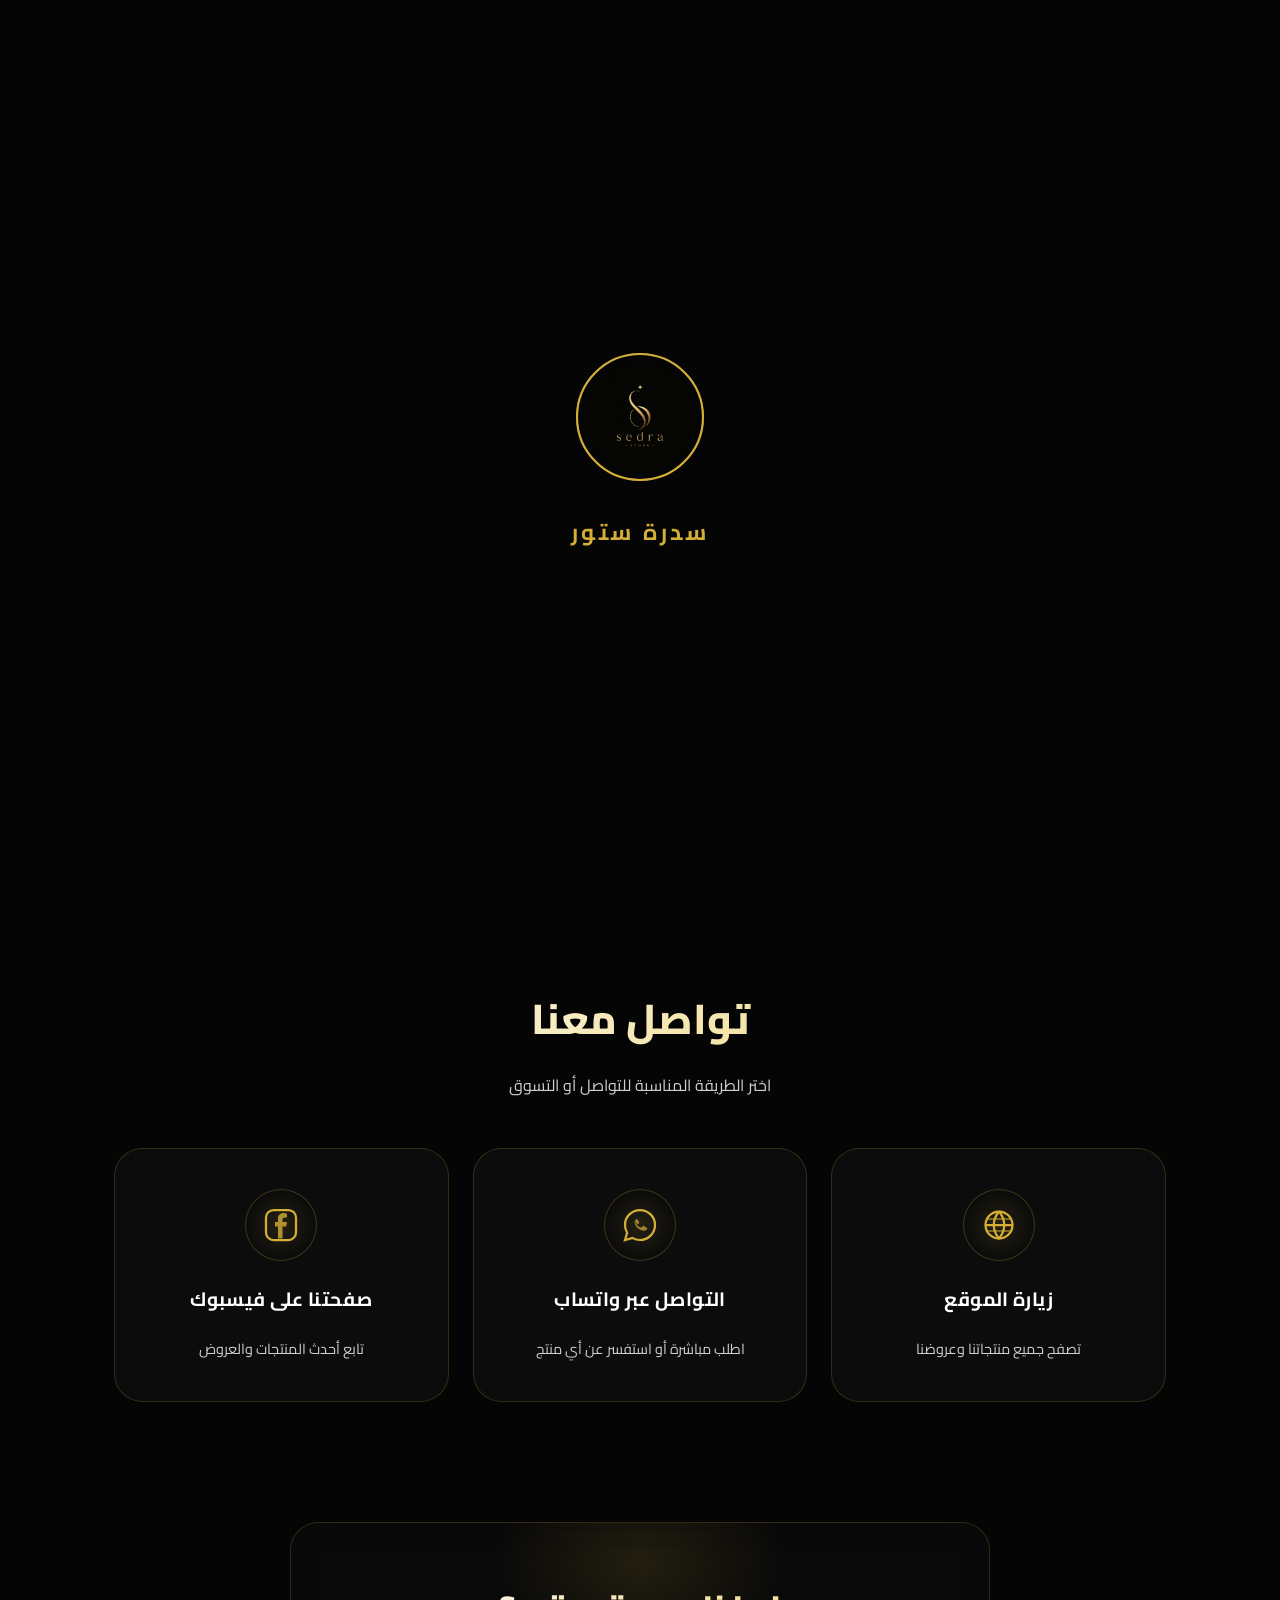
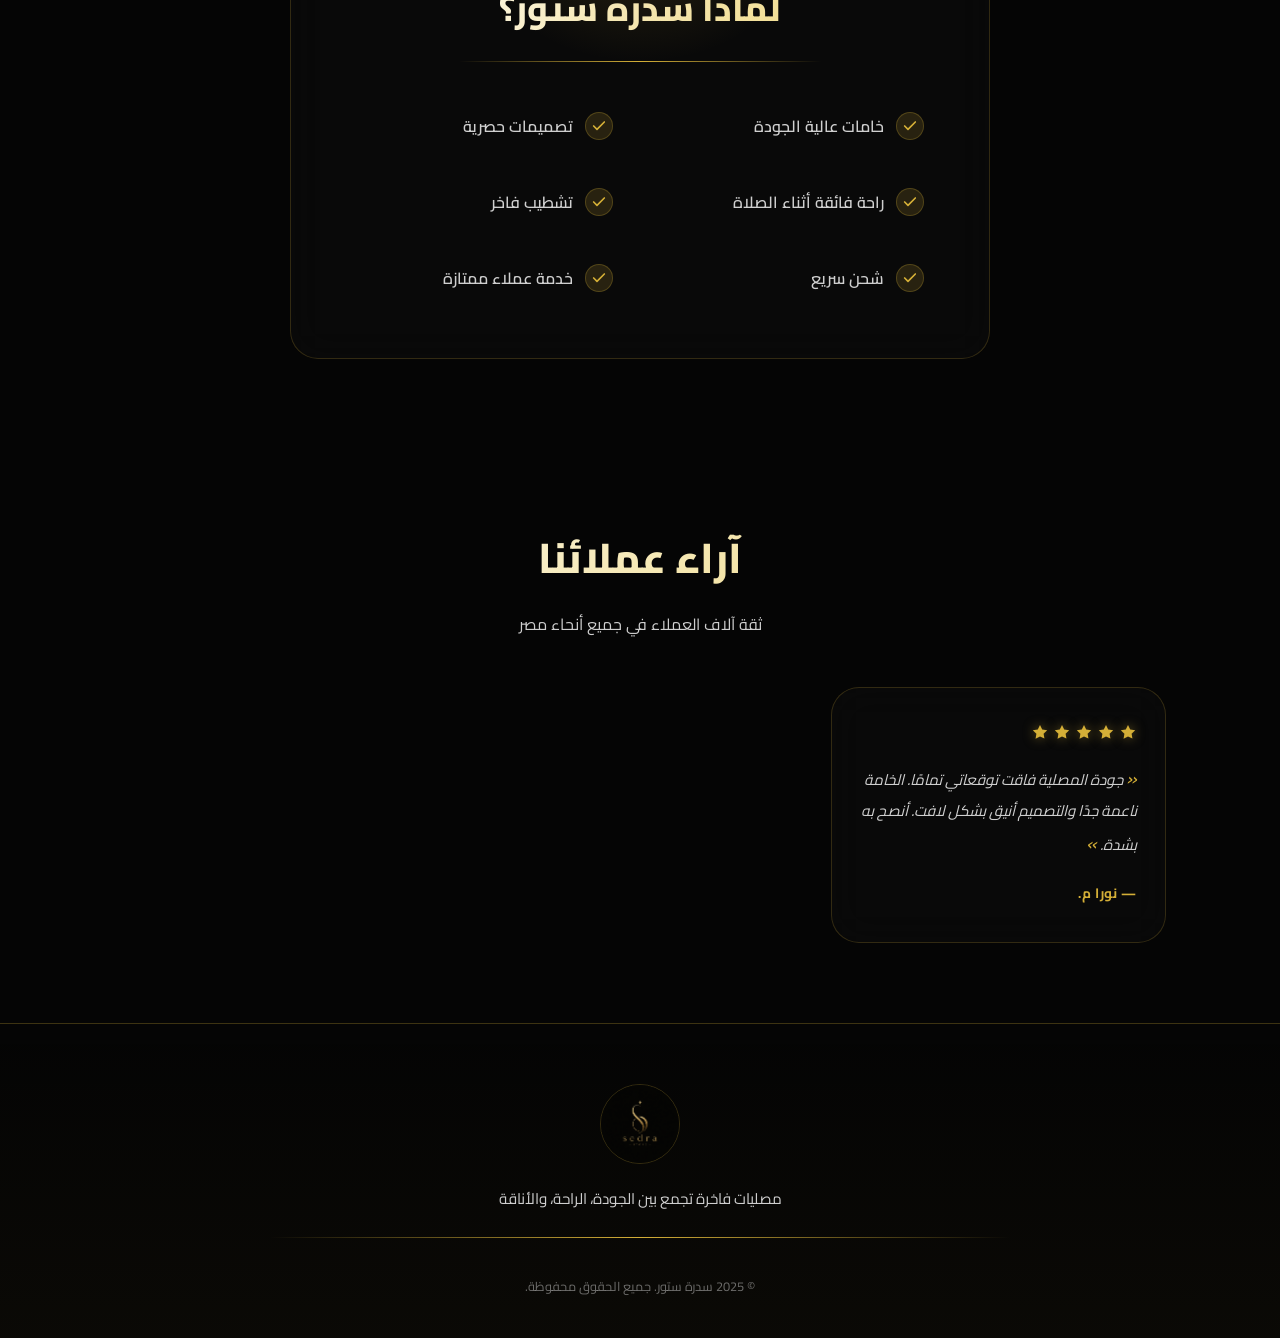
<file: links/index.html>
<!DOCTYPE html>
<html lang="ar" dir="rtl">
<head>
  <meta charset="UTF-8" />
  <meta name="viewport" content="width=device-width, initial-scale=1.0" />
  <meta name="theme-color" content="#050505" />

  <!-- SEO -->
  <title>سدرة ستور – مصليات فاخرة</title>
  <meta name="description" content="سدرة ستور – مصليات فاخرة مصممة لتمنح كل سجدة راحة وأناقة. جودة عالية، شحن لجميع المحافظات، دعم سريع." />
  <meta name="keywords" content="سدرة ستور, مصليات فاخرة, سجادة صلاة, مصليات, مصليات راقية" />
  <meta name="author" content="Sedra Store" />
  <link rel="canonical" href="https://sedrastores.com/links" />

  <!-- Open Graph -->
  <meta property="og:title" content="سدرة ستور – مصليات فاخرة" />
  <meta property="og:description" content="مصليات فاخرة مصممة لتمنح كل سجدة راحة وأناقة." />
  <meta property="og:image" content="assets/logo.png" />
  <meta property="og:url" content="https://sedrastores.com/links" />
  <meta property="og:type" content="website" />
  <meta property="og:locale" content="ar_EG" />

  <!-- Twitter Card -->
  <meta name="twitter:card" content="summary_large_image" />
  <meta name="twitter:title" content="سدرة ستور – مصليات فاخرة" />
  <meta name="twitter:description" content="مصليات فاخرة مصممة لتمنح كل سجدة راحة وأناقة." />
  <meta name="twitter:image" content="assets/logo.png" />

  <!-- PWA -->
  <link rel="manifest" href="manifest.json" />
  <link rel="apple-touch-icon" href="assets/logo.png" />

  <!-- Fonts -->
  <link rel="preconnect" href="https://fonts.googleapis.com" />
  <link rel="preconnect" href="https://fonts.gstatic.com" crossorigin />
  <link href="https://fonts.googleapis.com/css2?family=Cairo:wght@300;400;500;600;700;800;900&display=swap" rel="stylesheet" />

  <link rel="stylesheet" href="style.css" />
</head>
<body>

  <!-- ═══════════════════════════════════════════════ -->
  <!--  LOADING SCREEN                                 -->
  <!-- ═══════════════════════════════════════════════ -->
  <div id="loader" role="status" aria-label="جارٍ التحميل">
    <div class="loader-inner">
      <div class="loader-logo-ring">
        <img src="assets/logo.png" alt="سدرة ستور" class="loader-logo" />
        <svg class="loader-ring-svg" viewBox="0 0 200 200" aria-hidden="true">
          <circle class="loader-ring-track" cx="100" cy="100" r="90" />
          <circle class="loader-ring-fill" cx="100" cy="100" r="90" />
        </svg>
      </div>
      <p class="loader-text">سدرة ستور</p>
    </div>
  </div>

  <!-- ═══════════════════════════════════════════════ -->
  <!--  CURSOR GLOW                                    -->
  <!-- ═══════════════════════════════════════════════ -->
  <div id="cursor-glow" aria-hidden="true"></div>

  <!-- ═══════════════════════════════════════════════ -->
  <!--  PARTICLES CANVAS                               -->
  <!-- ═══════════════════════════════════════════════ -->
  <canvas id="particles-canvas" aria-hidden="true"></canvas>

  <!-- ═══════════════════════════════════════════════ -->
  <!--  MAIN PAGE                                      -->
  <!-- ═══════════════════════════════════════════════ -->
  <main id="main-content">

    <!-- ─── HERO ─── -->
    <section class="hero" aria-labelledby="hero-title">
      <div class="hero-ambient" aria-hidden="true"></div>

      <div class="hero-content">
        <!-- Circular animated logo: image is STATIC, ring spins around it -->
        <div class="logo-wrapper" aria-label="شعار سدرة ستور">

          <!-- Static logo image (never rotates) -->
          <div class="logo-ring-inner">
            <img src="assets/logo.png" alt="Sedra Stores Logo" class="hero-logo" loading="eager" />
          </div>

          <!-- Spinning golden ring SVG (rotates via CSS) -->
          <svg class="logo-ring-outer" viewBox="0 0 190 190" xmlns="http://www.w3.org/2000/svg" aria-hidden="true">
            <defs>
              <linearGradient id="ringGrad" x1="0%" y1="0%" x2="100%" y2="100%">
                <stop offset="0%"   stop-color="#D4AF37" stop-opacity="0"/>
                <stop offset="60%"  stop-color="#D4AF37" stop-opacity="0.3"/>
                <stop offset="85%"  stop-color="#EDD370" stop-opacity="0.9"/>
                <stop offset="100%" stop-color="#D4AF37" stop-opacity="0.1"/>
              </linearGradient>
            </defs>
            <circle cx="95" cy="95" r="88"
              fill="none"
              stroke="url(#ringGrad)"
              stroke-width="2.5"
              stroke-linecap="round"
            />
            <!-- Fixed tick marks on the ring -->
            <circle cx="95" cy="7"   r="2.5" fill="#D4AF37" opacity="0.9"/>
            <circle cx="183" cy="95" r="1.5" fill="#D4AF37" opacity="0.4"/>
            <circle cx="95" cy="183" r="1.5" fill="#D4AF37" opacity="0.4"/>
            <circle cx="7"  cy="95"  r="1.5" fill="#D4AF37" opacity="0.4"/>
          </svg>

          <!-- Orbiting glowing dot -->
          <div class="logo-orbit" aria-hidden="true">
            <span class="orbit-dot"></span>
          </div>
        </div>

        <h1 id="hero-title" class="hero-title">Sedra Stores</h1>
        <p class="hero-tagline">«مصليات فاخرة تجمع بين الجودة، الراحة، والأناقة.»</p>
        <p class="hero-subtitle">مصليات فاخرة مصممة لتمنح كل سجدة راحة وأناقة.</p>

        <div class="hero-badges" role="list">
          <div class="badge" role="listitem">
            <svg width="18" height="18" viewBox="0 0 24 24" fill="none" aria-hidden="true">
              <path d="M12 2l3.09 6.26L22 9.27l-5 4.87 1.18 6.88L12 17.77l-6.18 3.25L7 14.14 2 9.27l6.91-1.01L12 2z" stroke="#D4AF37" stroke-width="1.5" fill="rgba(212,175,55,0.15)"/>
            </svg>
            جودة عالية
          </div>
          <div class="badge" role="listitem">
            <svg width="18" height="18" viewBox="0 0 24 24" fill="none" aria-hidden="true">
              <path d="M5 8h14M5 8a2 2 0 110-4h14a2 2 0 110 4M5 8v10a2 2 0 002 2h10a2 2 0 002-2V8" stroke="#D4AF37" stroke-width="1.5" stroke-linecap="round"/>
            </svg>
            شحن لجميع المحافظات
          </div>
          <div class="badge" role="listitem">
            <svg width="18" height="18" viewBox="0 0 24 24" fill="none" aria-hidden="true">
              <path d="M18 8h1a4 4 0 010 8h-1M2 8h16v9a4 4 0 01-4 4H6a4 4 0 01-4-4V8zM6 1v3M10 1v3M14 1v3" stroke="#D4AF37" stroke-width="1.5" stroke-linecap="round" stroke-linejoin="round"/>
            </svg>
            دعم سريع
          </div>
        </div>

        <!-- Scroll indicator -->
        <div class="scroll-indicator" aria-label="مرر للأسفل">
          <span class="scroll-line"></span>
          <span class="scroll-label">اكتشف المزيد</span>
        </div>
      </div>
    </section>

    <!-- ─── ACTION CARDS ─── -->
    <section class="cards-section" aria-labelledby="cards-title">
      <h2 id="cards-title" class="section-title reveal">تواصل معنا</h2>
      <p class="section-sub reveal">اختر الطريقة المناسبة للتواصل أو التسوق</p>

      <div class="cards-grid" id="cards-container" role="list">
        <!-- Cards injected by script.js -->
      </div>
    </section>

    <!-- ─── WHY SEDRA ─── -->
    <section class="why-section" aria-labelledby="why-title">
      <div class="why-card glass-card reveal">
        <div class="why-glow" aria-hidden="true"></div>
        <h2 id="why-title" class="why-title">لماذا سدرة ستور؟</h2>
        <div class="gold-divider" aria-hidden="true"></div>
        <ul class="why-list" role="list">
          <li class="why-item reveal" role="listitem">
            <span class="why-check" aria-hidden="true">
              <svg width="16" height="16" viewBox="0 0 24 24" fill="none"><path d="M20 6L9 17l-5-5" stroke="#D4AF37" stroke-width="2.5" stroke-linecap="round" stroke-linejoin="round"/></svg>
            </span>
            خامات عالية الجودة
          </li>
          <li class="why-item reveal" role="listitem">
            <span class="why-check" aria-hidden="true">
              <svg width="16" height="16" viewBox="0 0 24 24" fill="none"><path d="M20 6L9 17l-5-5" stroke="#D4AF37" stroke-width="2.5" stroke-linecap="round" stroke-linejoin="round"/></svg>
            </span>
            تصميمات حصرية
          </li>
          <li class="why-item reveal" role="listitem">
            <span class="why-check" aria-hidden="true">
              <svg width="16" height="16" viewBox="0 0 24 24" fill="none"><path d="M20 6L9 17l-5-5" stroke="#D4AF37" stroke-width="2.5" stroke-linecap="round" stroke-linejoin="round"/></svg>
            </span>
            راحة فائقة أثناء الصلاة
          </li>
          <li class="why-item reveal" role="listitem">
            <span class="why-check" aria-hidden="true">
              <svg width="16" height="16" viewBox="0 0 24 24" fill="none"><path d="M20 6L9 17l-5-5" stroke="#D4AF37" stroke-width="2.5" stroke-linecap="round" stroke-linejoin="round"/></svg>
            </span>
            تشطيب فاخر
          </li>
          <li class="why-item reveal" role="listitem">
            <span class="why-check" aria-hidden="true">
              <svg width="16" height="16" viewBox="0 0 24 24" fill="none"><path d="M20 6L9 17l-5-5" stroke="#D4AF37" stroke-width="2.5" stroke-linecap="round" stroke-linejoin="round"/></svg>
            </span>
            شحن سريع
          </li>
          <li class="why-item reveal" role="listitem">
            <span class="why-check" aria-hidden="true">
              <svg width="16" height="16" viewBox="0 0 24 24" fill="none"><path d="M20 6L9 17l-5-5" stroke="#D4AF37" stroke-width="2.5" stroke-linecap="round" stroke-linejoin="round"/></svg>
            </span>
            خدمة عملاء ممتازة
          </li>
        </ul>
      </div>
    </section>

    <!-- ─── TESTIMONIALS ─── -->
    <section class="testimonials-section" aria-labelledby="testimonials-title">
      <h2 id="testimonials-title" class="section-title reveal">آراء عملائنا</h2>
      <p class="section-sub reveal">ثقة آلاف العملاء في جميع أنحاء مصر</p>

      <div class="testimonials-grid">

        <article class="testimonial-card glass-card reveal" aria-label="شهادة عميل">
          <div class="stars" aria-label="5 نجوم من 5">
            <svg viewBox="0 0 20 20" aria-hidden="true"><path d="M10 1l2.47 5.01 5.53.8-4 3.9.94 5.49L10 13.77l-4.94 2.6.94-5.49-4-3.9 5.53-.8L10 1z" fill="#D4AF37"/></svg>
            <svg viewBox="0 0 20 20" aria-hidden="true"><path d="M10 1l2.47 5.01 5.53.8-4 3.9.94 5.49L10 13.77l-4.94 2.6.94-5.49-4-3.9 5.53-.8L10 1z" fill="#D4AF37"/></svg>
            <svg viewBox="0 0 20 20" aria-hidden="true"><path d="M10 1l2.47 5.01 5.53.8-4 3.9.94 5.49L10 13.77l-4.94 2.6.94-5.49-4-3.9 5.53-.8L10 1z" fill="#D4AF37"/></svg>
            <svg viewBox="0 0 20 20" aria-hidden="true"><path d="M10 1l2.47 5.01 5.53.8-4 3.9.94 5.49L10 13.77l-4.94 2.6.94-5.49-4-3.9 5.53-.8L10 1z" fill="#D4AF37"/></svg>
            <svg viewBox="0 0 20 20" aria-hidden="true"><path d="M10 1l2.47 5.01 5.53.8-4 3.9.94 5.49L10 13.77l-4.94 2.6.94-5.49-4-3.9 5.53-.8L10 1z" fill="#D4AF37"/></svg>
          </div>
          <blockquote class="testimonial-text">
            جودة المصلية فاقت توقعاتي تمامًا. الخامة ناعمة جدًا والتصميم أنيق بشكل لافت. أنصح به بشدة.
          </blockquote>
          <cite class="testimonial-author">— نورا م.</cite>
        </article>

        <article class="testimonial-card glass-card reveal" aria-label="شهادة عميل">
          <div class="stars" aria-label="5 نجوم من 5">
            <svg viewBox="0 0 20 20" aria-hidden="true"><path d="M10 1l2.47 5.01 5.53.8-4 3.9.94 5.49L10 13.77l-4.94 2.6.94-5.49-4-3.9 5.53-.8L10 1z" fill="#D4AF37"/></svg>
            <svg viewBox="0 0 20 20" aria-hidden="true"><path d="M10 1l2.47 5.01 5.53.8-4 3.9.94 5.49L10 13.77l-4.94 2.6.94-5.49-4-3.9 5.53-.8L10 1z" fill="#D4AF37"/></svg>
            <svg viewBox="0 0 20 20" aria-hidden="true"><path d="M10 1l2.47 5.01 5.53.8-4 3.9.94 5.49L10 13.77l-4.94 2.6.94-5.49-4-3.9 5.53-.8L10 1z" fill="#D4AF37"/></svg>
            <svg viewBox="0 0 20 20" aria-hidden="true"><path d="M10 1l2.47 5.01 5.53.8-4 3.9.94 5.49L10 13.77l-4.94 2.6.94-5.49-4-3.9 5.53-.8L10 1z" fill="#D4AF37"/></svg>
            <svg viewBox="0 0 20 20" aria-hidden="true"><path d="M10 1l2.47 5.01 5.53.8-4 3.9.94 5.49L10 13.77l-4.94 2.6.94-5.49-4-3.9 5.53-.8L10 1z" fill="#D4AF37"/></svg>
          </div>
          <blockquote class="testimonial-text">
            استلمت الطلب في يومين وكان التغليف راقيًا جدًا. المصلية ذات جودة عالية وتستحق سعرها تمامًا.
          </blockquote>
          <cite class="testimonial-author">— أحمد ك.</cite>
        </article>

        <article class="testimonial-card glass-card reveal" aria-label="شهادة عميل">
          <div class="stars" aria-label="5 نجوم من 5">
            <svg viewBox="0 0 20 20" aria-hidden="true"><path d="M10 1l2.47 5.01 5.53.8-4 3.9.94 5.49L10 13.77l-4.94 2.6.94-5.49-4-3.9 5.53-.8L10 1z" fill="#D4AF37"/></svg>
            <svg viewBox="0 0 20 20" aria-hidden="true"><path d="M10 1l2.47 5.01 5.53.8-4 3.9.94 5.49L10 13.77l-4.94 2.6.94-5.49-4-3.9 5.53-.8L10 1z" fill="#D4AF37"/></svg>
            <svg viewBox="0 0 20 20" aria-hidden="true"><path d="M10 1l2.47 5.01 5.53.8-4 3.9.94 5.49L10 13.77l-4.94 2.6.94-5.49-4-3.9 5.53-.8L10 1z" fill="#D4AF37"/></svg>
            <svg viewBox="0 0 20 20" aria-hidden="true"><path d="M10 1l2.47 5.01 5.53.8-4 3.9.94 5.49L10 13.77l-4.94 2.6.94-5.49-4-3.9 5.53-.8L10 1z" fill="#D4AF37"/></svg>
            <svg viewBox="0 0 20 20" aria-hidden="true"><path d="M10 1l2.47 5.01 5.53.8-4 3.9.94 5.49L10 13.77l-4.94 2.6.94-5.49-4-3.9 5.53-.8L10 1z" fill="#D4AF37"/></svg>
          </div>
          <blockquote class="testimonial-text">
            أهديت أمي مصلية من سدرة ستور وكانت سعيدة جدًا. الراحة والتصميم رائعان. سأعود للشراء مرة أخرى.
          </blockquote>
          <cite class="testimonial-author">— سارة ع.</cite>
        </article>

      </div>
    </section>

    <!-- ─── FOOTER ─── -->
    <footer class="footer" role="contentinfo">
      <div class="footer-logo">
        <img src="assets/logo.png" alt="سدرة ستور" class="footer-logo-img" loading="lazy" />
      </div>
      <p class="footer-tagline">مصليات فاخرة تجمع بين الجودة، الراحة، والأناقة</p>
      <div class="gold-divider" aria-hidden="true"></div>
      <p class="footer-copy">© 2025 سدرة ستور. جميع الحقوق محفوظة.</p>
    </footer>

  </main>

  <!-- ─── BACK TO TOP ─── -->
  <button id="back-to-top" aria-label="العودة للأعلى" tabindex="0">
    <svg width="20" height="20" viewBox="0 0 24 24" fill="none" aria-hidden="true">
      <path d="M18 15l-6-6-6 6" stroke="#D4AF37" stroke-width="2" stroke-linecap="round" stroke-linejoin="round"/>
    </svg>
  </button>

  <script src="config.js"></script>
  <script src="script.js"></script>
</body>
</html>
</file>
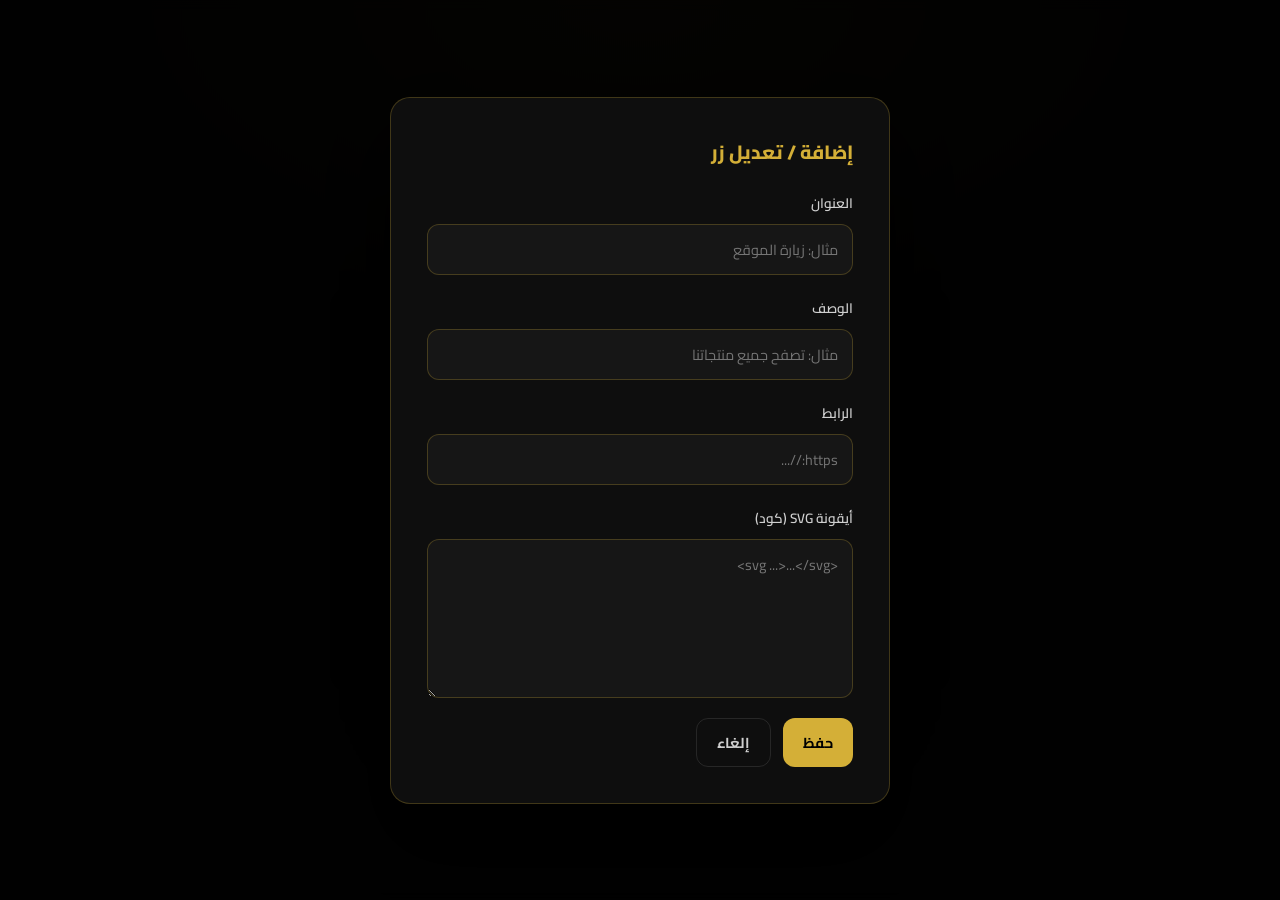
<file: links/admin.html>
<!DOCTYPE html>
<html lang="ar" dir="rtl">
<head>
  <meta charset="UTF-8" />
  <meta name="viewport" content="width=device-width, initial-scale=1.0" />
  <meta name="robots" content="noindex, nofollow" />
  <title>لوحة الإدارة – سدرة ستور</title>
  <link href="https://fonts.googleapis.com/css2?family=Cairo:wght@400;600;700;800&display=swap" rel="stylesheet" />
  <link rel="stylesheet" href="admin.css" />
</head>
<body>

  <!-- ── LOGIN SCREEN ── -->
  <div id="login-screen">
    <div class="login-box">
      <div class="login-logo">
        <img src="assets/logo.png" alt="سدرة ستور" />
      </div>
      <h1 class="login-title">لوحة الإدارة</h1>
      <p class="login-sub">أدخل كلمة المرور للمتابعة</p>
      <div class="login-field">
        <input
          type="password"
          id="password-input"
          placeholder="كلمة المرور"
          autocomplete="current-password"
          aria-label="كلمة المرور"
        />
        <button id="login-btn" aria-label="دخول">دخول</button>
      </div>
      <p id="login-error" class="login-error" role="alert" aria-live="polite"></p>
    </div>
  </div>

  <!-- ── ADMIN PANEL ── -->
  <div id="admin-panel" hidden>

    <header class="admin-header">
      <div class="admin-header-inner">
        <img src="assets/logo.png" alt="سدرة ستور" class="admin-logo" />
        <h1 class="admin-brand">سدرة ستور — لوحة الإدارة</h1>
        <div class="admin-actions">
          <a href="index.html" target="_blank" class="btn btn-outline" aria-label="معاينة الموقع">معاينة الموقع</a>
          <button id="logout-btn" class="btn btn-ghost" aria-label="تسجيل الخروج">خروج</button>
        </div>
      </div>
    </header>

    <main class="admin-main">

      <!-- ── LINKS SECTION ── -->
      <section class="admin-section" aria-labelledby="links-title">
        <h2 id="links-title" class="admin-section-title">الروابط الأساسية</h2>
        <div class="links-grid">
          <div class="input-group">
            <label for="link-website">رابط الموقع</label>
            <input type="url" id="link-website" placeholder="https://sedrastores.com" />
          </div>
          <div class="input-group">
            <label for="link-whatsapp">رابط واتساب</label>
            <input type="url" id="link-whatsapp" placeholder="https://wa.me/201033035681" />
          </div>
          <div class="input-group">
            <label for="link-facebook">رابط فيسبوك</label>
            <input type="url" id="link-facebook" placeholder="https://www.facebook.com/..." />
          </div>
        </div>
        <button id="save-links-btn" class="btn btn-gold">حفظ الروابط</button>
      </section>

      <!-- ── BUTTONS SECTION ── -->
      <section class="admin-section" aria-labelledby="buttons-title">
        <div class="section-header">
          <h2 id="buttons-title" class="admin-section-title">إدارة الأزرار</h2>
          <button id="add-btn" class="btn btn-gold">+ إضافة زر</button>
        </div>

        <p class="drag-hint">اسحب للترتيب</p>

        <div id="buttons-list" class="buttons-list" role="list" aria-label="قائمة الأزرار">
          <!-- Injected by admin.js -->
        </div>
      </section>

    </main>

    <div id="toast" class="toast" role="status" aria-live="polite"></div>
  </div>

  <!-- ── ADD / EDIT MODAL ── -->
  <div id="modal-overlay" class="modal-overlay" hidden role="dialog" aria-modal="true" aria-labelledby="modal-title">
    <div class="modal">
      <h3 id="modal-title" class="modal-title">إضافة / تعديل زر</h3>
      <input type="hidden" id="modal-id" />

      <div class="input-group">
        <label for="modal-label">العنوان</label>
        <input type="text" id="modal-label" placeholder="مثال: زيارة الموقع" />
      </div>
      <div class="input-group">
        <label for="modal-description">الوصف</label>
        <input type="text" id="modal-description" placeholder="مثال: تصفح جميع منتجاتنا" />
      </div>
      <div class="input-group">
        <label for="modal-url">الرابط</label>
        <input type="url" id="modal-url" placeholder="https://..." />
      </div>
      <div class="input-group">
        <label for="modal-icon">أيقونة SVG (كود)</label>
        <textarea id="modal-icon" rows="5" placeholder='<svg ...>...</svg>'></textarea>
      </div>

      <div class="modal-actions">
        <button id="modal-save" class="btn btn-gold">حفظ</button>
        <button id="modal-cancel" class="btn btn-ghost">إلغاء</button>
      </div>
    </div>
  </div>

  <script src="config.js"></script>
  <script src="admin.js"></script>
</body>
</html>
</file>
<file: links/style.css>
/* ══════════════════════════════════════════════════
   SEDRA STORE – Luxury CSS
   Pure Black + Metallic Gold | Cairo Font | RTL
══════════════════════════════════════════════════ */

/* ── Variables ──────────────────────────────────── */
:root {
  --bg-primary:    #050505;
  --bg-secondary:  #111111;
  --gold:          #D4AF37;
  --gold-light:    #EDD370;
  --gold-dim:      rgba(212,175,55,0.15);
  --gold-border:   rgba(212,175,55,0.25);
  --gold-glow:     rgba(212,175,55,0.35);
  --text-primary:  #FFFFFF;
  --text-secondary:#CFCFCF;
  --glass-bg:      rgba(255,255,255,0.03);
  --glass-border:  rgba(212,175,55,0.2);
  --radius-lg:     20px;
  --radius-xl:     28px;
  --transition:    0.4s cubic-bezier(0.25, 0.46, 0.45, 0.94);
}

/* ── Reset ───────────────────────────────────────── */
*, *::before, *::after { box-sizing: border-box; margin: 0; padding: 0; }

html {
  scroll-behavior: smooth;
  font-size: 16px;
}

body {
  background: var(--bg-primary);
  color: var(--text-primary);
  font-family: 'Cairo', sans-serif;
  direction: rtl;
  overflow-x: hidden;
  min-height: 100vh;
  cursor: none;
}

body.loaded { cursor: none; }

img { max-width: 100%; display: block; }

a { text-decoration: none; color: inherit; }

ul, ol { list-style: none; }

button { cursor: pointer; border: none; background: none; font-family: inherit; }

/* ── Particles Canvas ──────────────────────────── */
#particles-canvas {
  position: fixed;
  inset: 0;
  pointer-events: none;
  z-index: 0;
  opacity: 0.6;
}

/* ── Cursor Glow ──────────────────────────────── */
#cursor-glow {
  position: fixed;
  width: 320px;
  height: 320px;
  border-radius: 50%;
  background: radial-gradient(circle, rgba(212,175,55,0.08) 0%, transparent 70%);
  transform: translate(-50%, -50%);
  pointer-events: none;
  z-index: 1;
  transition: opacity 0.3s ease;
}

/* ── Loading Screen ──────────────────────────── */
#loader {
  position: fixed;
  inset: 0;
  background: var(--bg-primary);
  display: flex;
  align-items: center;
  justify-content: center;
  z-index: 9999;
  transition: opacity 0.8s ease, visibility 0.8s ease;
}

#loader.hidden {
  opacity: 0;
  visibility: hidden;
}

.loader-inner {
  display: flex;
  flex-direction: column;
  align-items: center;
  gap: 24px;
}

.loader-logo-ring {
  position: relative;
  width: 140px;
  height: 140px;
}

.loader-logo {
  position: absolute;
  inset: 16px;
  width: calc(100% - 32px);
  height: calc(100% - 32px);
  object-fit: cover;
  border-radius: 50%;
  animation: logoPulse 2s ease-in-out infinite;
}

.loader-ring-svg {
  position: absolute;
  inset: 0;
  width: 100%;
  height: 100%;
  transform: rotate(-90deg);
}

.loader-ring-track {
  fill: none;
  stroke: var(--gold-border);
  stroke-width: 3;
}

.loader-ring-fill {
  fill: none;
  stroke: var(--gold);
  stroke-width: 3;
  stroke-dasharray: 565;
  stroke-dashoffset: 565;
  stroke-linecap: round;
  animation: ringFill 1.8s ease forwards;
}

.loader-text {
  font-size: 1.4rem;
  font-weight: 700;
  letter-spacing: 0.15em;
  color: var(--gold);
  animation: fadeInUp 0.6s ease 0.5s both;
}

@keyframes ringFill {
  to { stroke-dashoffset: 0; }
}
@keyframes logoPulse {
  0%, 100% { transform: scale(1); }
  50% { transform: scale(1.04); }
}
@keyframes fadeInUp {
  from { opacity: 0; transform: translateY(10px); }
  to   { opacity: 1; transform: translateY(0); }
}

/* ── HERO ───────────────────────────────────────── */
.hero {
  position: relative;
  min-height: 100dvh;
  display: flex;
  align-items: center;
  justify-content: center;
  overflow: hidden;
  z-index: 2;
}

.hero-ambient {
  position: absolute;
  inset: 0;
  background:
    radial-gradient(ellipse 80% 60% at 50% 0%, rgba(212,175,55,0.07) 0%, transparent 60%),
    radial-gradient(ellipse 60% 40% at 50% 100%, rgba(212,175,55,0.04) 0%, transparent 60%);
  pointer-events: none;
}

.hero-content {
  position: relative;
  z-index: 2;
  display: flex;
  flex-direction: column;
  align-items: center;
  text-align: center;
  padding: 80px 24px 120px;
  gap: 0;
}

/* ── Circular Logo ──────────────────────────── */
.logo-wrapper {
  position: relative;
  width: 190px;
  height: 190px;
  margin-bottom: 40px;
  display: flex;
  align-items: center;
  justify-content: center;
}

/* The static logo image — does NOT rotate */
.logo-ring-inner {
  position: absolute;
  inset: 14px;
  border-radius: 50%;
  overflow: hidden;
  background: var(--bg-primary);
  border: 1px solid rgba(212,175,55,0.25);
  box-shadow:
    0 0 40px rgba(212,175,55,0.18),
    inset 0 0 20px rgba(212,175,55,0.06);
  z-index: 2;
}

.hero-logo {
  width: 100%;
  height: 100%;
  object-fit: cover;
  border-radius: 50%;
  /* NO animation — logo stays perfectly still */
}

/* Outer spinning ring — SVG overlay */
.logo-ring-outer {
  position: absolute;
  inset: 0;
  width: 100%;
  height: 100%;
  border-radius: 50%;
  z-index: 3;
  pointer-events: none;
  animation: rotateSlow 10s linear infinite;
}

/* Orbiting dot layer */
.logo-orbit {
  position: absolute;
  inset: -10px;
  border-radius: 50%;
  z-index: 4;
  pointer-events: none;
  animation: rotateFast 7s linear infinite;
}

.orbit-dot {
  position: absolute;
  top: 50%;
  right: 0px;
  width: 9px;
  height: 9px;
  border-radius: 50%;
  background: var(--gold);
  box-shadow: 0 0 14px var(--gold), 0 0 28px rgba(212,175,55,0.6);
  transform: translateY(-50%);
}

@keyframes rotateSlow {
  from { transform: rotate(0deg); }
  to   { transform: rotate(360deg); }
}
@keyframes rotateFast {
  from { transform: rotate(0deg); }
  to   { transform: rotate(360deg); }
}
@keyframes logoBreathe {
  0%, 100% { opacity: 1; }
  50%       { opacity: 0.92; }
}

/* ── Hero Text ──────────────────────────────── */
.hero-title {
  font-size: clamp(2.8rem, 8vw, 5.5rem);
  font-weight: 900;
  letter-spacing: 0.05em;
  background: linear-gradient(135deg, #FFFFFF 0%, var(--gold-light) 50%, var(--gold) 100%);
  -webkit-background-clip: text;
  -webkit-text-fill-color: transparent;
  background-clip: text;
  margin-bottom: 16px;
  line-height: 1.1;
}

.hero-tagline {
  font-size: clamp(0.9rem, 2.5vw, 1.15rem);
  color: var(--gold);
  font-style: italic;
  font-weight: 400;
  letter-spacing: 0.03em;
  margin-bottom: 12px;
  opacity: 0.9;
}

.hero-subtitle {
  font-size: clamp(0.95rem, 2vw, 1.1rem);
  color: var(--text-secondary);
  max-width: 480px;
  line-height: 1.8;
  margin-bottom: 40px;
}

/* ── Badges ─────────────────────────────────── */
.hero-badges {
  display: flex;
  flex-wrap: wrap;
  gap: 12px;
  justify-content: center;
  margin-bottom: 60px;
}

.badge {
  display: flex;
  align-items: center;
  gap: 8px;
  padding: 10px 20px;
  border: 1px solid var(--gold-border);
  border-radius: 40px;
  background: var(--glass-bg);
  backdrop-filter: blur(12px);
  font-size: 0.9rem;
  font-weight: 600;
  color: var(--text-secondary);
  transition: var(--transition);
  cursor: default;
}

.badge:hover {
  border-color: var(--gold);
  color: var(--gold);
  background: var(--gold-dim);
  box-shadow: 0 0 16px rgba(212,175,55,0.2);
}

/* ── Scroll Indicator ────────────────────────── */
.scroll-indicator {
  display: flex;
  flex-direction: column;
  align-items: center;
  gap: 10px;
  color: var(--gold);
  font-size: 0.75rem;
  letter-spacing: 0.2em;
  text-transform: uppercase;
  opacity: 0.7;
  animation: scrollBounce 2.5s ease-in-out infinite;
}

.scroll-line {
  display: block;
  width: 1px;
  height: 48px;
  background: linear-gradient(to bottom, transparent, var(--gold), transparent);
  animation: lineFlow 2.5s ease-in-out infinite;
}

@keyframes scrollBounce {
  0%, 100% { transform: translateY(0); opacity: 0.7; }
  50%       { transform: translateY(8px); opacity: 1; }
}
@keyframes lineFlow {
  0%   { background-position: 0 -48px; }
  100% { background-position: 0 96px; }
}

/* ── Sections ───────────────────────────────── */
.cards-section,
.why-section,
.testimonials-section {
  position: relative;
  z-index: 2;
  padding: 80px 24px;
  max-width: 1100px;
  margin: 0 auto;
}

.section-title {
  font-size: clamp(1.6rem, 5vw, 2.6rem);
  font-weight: 800;
  text-align: center;
  margin-bottom: 12px;
  background: linear-gradient(135deg, #fff 0%, var(--gold-light) 100%);
  -webkit-background-clip: text;
  -webkit-text-fill-color: transparent;
  background-clip: text;
}

.section-sub {
  text-align: center;
  color: var(--text-secondary);
  font-size: 1rem;
  margin-bottom: 48px;
}

/* ── Action Cards ────────────────────────────── */
.cards-grid {
  display: grid;
  grid-template-columns: repeat(auto-fit, minmax(280px, 1fr));
  gap: 24px;
}

.action-card {
  position: relative;
  display: flex;
  flex-direction: column;
  align-items: center;
  text-align: center;
  gap: 20px;
  padding: 40px 28px;
  border-radius: var(--radius-xl);
  border: 1px solid var(--glass-border);
  background: var(--glass-bg);
  backdrop-filter: blur(16px);
  -webkit-backdrop-filter: blur(16px);
  overflow: hidden;
  cursor: pointer;
  transition: transform var(--transition), box-shadow var(--transition), border-color var(--transition);
  text-decoration: none;
  color: inherit;
  isolation: isolate;
}

.action-card::before {
  content: '';
  position: absolute;
  inset: 0;
  background: radial-gradient(ellipse 80% 80% at 50% 0%, rgba(212,175,55,0.08) 0%, transparent 70%);
  opacity: 0;
  transition: opacity var(--transition);
}

.action-card::after {
  content: '';
  position: absolute;
  top: 0;
  left: 0;
  right: 0;
  height: 1px;
  background: linear-gradient(90deg, transparent, var(--gold), transparent);
  opacity: 0;
  transition: opacity var(--transition);
}

.action-card:hover {
  transform: translateY(-8px) scale(1.01);
  border-color: rgba(212,175,55,0.6);
  box-shadow:
    0 24px 60px rgba(0,0,0,0.5),
    0 0 40px rgba(212,175,55,0.15),
    0 0 0 1px rgba(212,175,55,0.2);
}

.action-card:hover::before { opacity: 1; }
.action-card:hover::after  { opacity: 1; }

.action-card:focus-visible {
  outline: 2px solid var(--gold);
  outline-offset: 4px;
}

/* Card icon */
.card-icon {
  width: 72px;
  height: 72px;
  border-radius: 50%;
  background: radial-gradient(circle, rgba(212,175,55,0.12) 0%, transparent 70%);
  border: 1.5px solid var(--gold-border);
  display: flex;
  align-items: center;
  justify-content: center;
  position: relative;
  transition: var(--transition);
  flex-shrink: 0;
}

.action-card:hover .card-icon {
  background: radial-gradient(circle, rgba(212,175,55,0.2) 0%, transparent 70%);
  border-color: var(--gold);
  box-shadow: 0 0 24px rgba(212,175,55,0.3);
  transform: scale(1.1);
}

.card-icon svg {
  transition: var(--transition);
}

.card-label {
  font-size: 1.2rem;
  font-weight: 700;
  color: var(--text-primary);
  letter-spacing: 0.02em;
}

.card-desc {
  font-size: 0.9rem;
  color: var(--text-secondary);
  line-height: 1.7;
}

/* Ripple */
.ripple {
  position: absolute;
  border-radius: 50%;
  background: rgba(212,175,55,0.25);
  transform: scale(0);
  animation: rippleAnim 0.7s linear;
  pointer-events: none;
}
@keyframes rippleAnim {
  to { transform: scale(4); opacity: 0; }
}

/* ── Glass Card ──────────────────────────────── */
.glass-card {
  background: rgba(255,255,255,0.02);
  border: 1px solid var(--glass-border);
  border-radius: var(--radius-xl);
  backdrop-filter: blur(20px);
  -webkit-backdrop-filter: blur(20px);
}

/* ── Why Section ──────────────────────────────── */
.why-section { padding: 40px 24px 80px; }

.why-card {
  position: relative;
  max-width: 700px;
  margin: 0 auto;
  padding: 52px 48px;
  overflow: hidden;
}

.why-glow {
  position: absolute;
  top: -60px;
  left: 50%;
  transform: translateX(-50%);
  width: 300px;
  height: 200px;
  background: radial-gradient(ellipse, rgba(212,175,55,0.12) 0%, transparent 70%);
  pointer-events: none;
}

.why-title {
  font-size: clamp(1.5rem, 4vw, 2.2rem);
  font-weight: 800;
  text-align: center;
  margin-bottom: 20px;
  background: linear-gradient(135deg, #fff 0%, var(--gold-light) 100%);
  -webkit-background-clip: text;
  -webkit-text-fill-color: transparent;
  background-clip: text;
}

.gold-divider {
  height: 1px;
  background: linear-gradient(90deg, transparent, var(--gold), transparent);
  margin: 0 auto 36px;
  width: 60%;
}

.why-list {
  display: grid;
  grid-template-columns: repeat(auto-fit, minmax(200px, 1fr));
  gap: 20px;
}

.why-item {
  display: flex;
  align-items: center;
  gap: 12px;
  font-size: 1rem;
  font-weight: 600;
  color: var(--text-secondary);
  padding: 12px 16px;
  border-radius: 12px;
  border: 1px solid transparent;
  transition: var(--transition);
}

.why-item:hover {
  border-color: var(--gold-border);
  background: var(--gold-dim);
  color: var(--text-primary);
}

.why-check {
  width: 28px;
  height: 28px;
  border-radius: 50%;
  background: var(--gold-dim);
  border: 1px solid var(--gold-border);
  display: flex;
  align-items: center;
  justify-content: center;
  flex-shrink: 0;
}

/* ── Testimonials ─────────────────────────────── */
.testimonials-grid {
  display: grid;
  grid-template-columns: repeat(auto-fit, minmax(280px, 1fr));
  gap: 24px;
}

.testimonial-card {
  padding: 36px 28px;
  display: flex;
  flex-direction: column;
  gap: 18px;
  transition: transform var(--transition), box-shadow var(--transition);
}

.testimonial-card:hover {
  transform: translateY(-6px);
  box-shadow: 0 20px 60px rgba(0,0,0,0.4), 0 0 30px rgba(212,175,55,0.1);
}

.stars {
  display: flex;
  gap: 4px;
}

.stars svg {
  width: 18px;
  height: 18px;
  filter: drop-shadow(0 0 6px rgba(212,175,55,0.5));
}

.testimonial-text {
  font-size: 0.95rem;
  color: var(--text-secondary);
  line-height: 1.85;
  font-style: italic;
  flex-grow: 1;
  quotes: "«" "»";
}

.testimonial-text::before { content: open-quote; color: var(--gold); font-size: 1.3em; }
.testimonial-text::after  { content: close-quote; color: var(--gold); font-size: 1.3em; }

.testimonial-author {
  font-size: 0.85rem;
  font-weight: 700;
  color: var(--gold);
  letter-spacing: 0.05em;
  font-style: normal;
}

/* ── Footer ──────────────────────────────────── */
.footer {
  position: relative;
  z-index: 2;
  text-align: center;
  padding: 60px 24px 40px;
  border-top: 1px solid var(--gold-border);
  background: linear-gradient(to top, rgba(212,175,55,0.03), transparent);
}

.footer-logo-img {
  width: 80px;
  height: 80px;
  object-fit: cover;
  border-radius: 50%;
  margin: 0 auto 20px;
  border: 1px solid var(--gold-border);
  filter: brightness(0.9);
}

.footer-tagline {
  font-size: 0.95rem;
  color: var(--text-secondary);
  margin-bottom: 24px;
}

.footer-copy {
  font-size: 0.8rem;
  color: rgba(207,207,207,0.5);
  margin-top: 20px;
}

/* ── Back To Top ──────────────────────────────── */
#back-to-top {
  position: fixed;
  bottom: 32px;
  left: 32px;
  width: 48px;
  height: 48px;
  border-radius: 50%;
  background: var(--bg-secondary);
  border: 1px solid var(--gold-border);
  display: flex;
  align-items: center;
  justify-content: center;
  z-index: 100;
  opacity: 0;
  visibility: hidden;
  transform: translateY(16px);
  transition: var(--transition);
  cursor: pointer;
}

#back-to-top.visible {
  opacity: 1;
  visibility: visible;
  transform: translateY(0);
}

#back-to-top:hover {
  background: var(--gold-dim);
  border-color: var(--gold);
  box-shadow: 0 0 20px rgba(212,175,55,0.3);
}

#back-to-top:focus-visible {
  outline: 2px solid var(--gold);
  outline-offset: 4px;
}

/* ── Scroll Reveal ───────────────────────────── */
/* Default: fully visible (fallback if JS/observer fails) */
.reveal {
  opacity: 1;
  transform: translateY(0);
  transition: opacity 0.7s ease, transform 0.7s ease;
}

/* JS adds .reveal-ready FIRST to enable the hidden state */
.reveal-ready {
  opacity: 0;
  transform: translateY(28px);
}

/* Then JS adds .visible to show it */
.reveal-ready.visible {
  opacity: 1;
  transform: translateY(0);
}

/* ── Responsive ──────────────────────────────── */
@media (max-width: 600px) {
  .why-card { padding: 32px 20px; }
  .why-list { grid-template-columns: 1fr; }
  .cards-grid { grid-template-columns: 1fr; }
  .testimonials-grid { grid-template-columns: 1fr; }
  .hero-badges { flex-direction: column; align-items: center; }
  .logo-wrapper { width: 150px; height: 150px; }
  #back-to-top { bottom: 20px; left: 20px; }
}

/* ── Reduced Motion ──────────────────────────── */
@media (prefers-reduced-motion: reduce) {
  *, *::before, *::after {
    animation-duration: 0.01ms !important;
    animation-iteration-count: 1 !important;
    transition-duration: 0.1ms !important;
  }
  .scroll-indicator { animation: none; }
  .logo-ring-outer  { animation: none; }
  .logo-orbit       { animation: none; }
  .hero-logo        { animation: none; }
}
</file>
<file: links/admin.css>
/* ══════════════════════════════════════════
   SEDRA ADMIN – Stylesheet
══════════════════════════════════════════ */
:root {
  --bg:       #050505;
  --bg2:      #0e0e0e;
  --bg3:      #161616;
  --gold:     #D4AF37;
  --gold-dim: rgba(212,175,55,0.12);
  --gold-bdr: rgba(212,175,55,0.25);
  --text:     #FFFFFF;
  --text2:    #CFCFCF;
  --danger:   #e05252;
  --radius:   12px;
  --trans:    0.3s ease;
}

*, *::before, *::after { box-sizing: border-box; margin: 0; padding: 0; }

body {
  background: var(--bg);
  color: var(--text);
  font-family: 'Cairo', sans-serif;
  direction: rtl;
  min-height: 100vh;
}

/* ── LOGIN ── */
#login-screen {
  min-height: 100vh;
  display: flex;
  align-items: center;
  justify-content: center;
  background:
    radial-gradient(ellipse 80% 60% at 50% 0%, rgba(212,175,55,0.06) 0%, transparent 60%),
    var(--bg);
  padding: 24px;
}

.login-box {
  background: var(--bg2);
  border: 1px solid var(--gold-bdr);
  border-radius: 20px;
  padding: 48px 40px;
  width: 100%;
  max-width: 380px;
  display: flex;
  flex-direction: column;
  align-items: center;
  gap: 16px;
  box-shadow: 0 40px 100px rgba(0,0,0,0.6), 0 0 40px rgba(212,175,55,0.05);
}

.login-logo img {
  width: 80px;
  height: 80px;
  object-fit: cover;
  border-radius: 50%;
  border: 1px solid var(--gold-bdr);
}

.login-title {
  font-size: 1.5rem;
  font-weight: 800;
  color: var(--gold);
}

.login-sub {
  font-size: 0.9rem;
  color: var(--text2);
}

.login-field {
  display: flex;
  gap: 10px;
  width: 100%;
  margin-top: 8px;
}

.login-field input {
  flex: 1;
  padding: 12px 16px;
  border-radius: var(--radius);
  border: 1px solid var(--gold-bdr);
  background: var(--bg3);
  color: var(--text);
  font-family: 'Cairo', sans-serif;
  font-size: 0.95rem;
  outline: none;
  transition: border-color var(--trans);
  text-align: right;
}

.login-field input:focus { border-color: var(--gold); }

.login-error {
  color: var(--danger);
  font-size: 0.85rem;
  min-height: 20px;
}

/* ── ADMIN HEADER ── */
.admin-header {
  position: sticky;
  top: 0;
  z-index: 100;
  background: rgba(5,5,5,0.9);
  backdrop-filter: blur(16px);
  border-bottom: 1px solid var(--gold-bdr);
  padding: 0 24px;
}

.admin-header-inner {
  max-width: 1000px;
  margin: 0 auto;
  display: flex;
  align-items: center;
  gap: 16px;
  padding: 14px 0;
}

.admin-logo {
  width: 44px;
  height: 44px;
  object-fit: cover;
  border-radius: 50%;
  border: 1px solid var(--gold-bdr);
  flex-shrink: 0;
}

.admin-brand {
  font-size: 1rem;
  font-weight: 700;
  color: var(--gold);
  flex: 1;
}

.admin-actions { display: flex; gap: 10px; }

/* ── MAIN ── */
.admin-main {
  max-width: 1000px;
  margin: 0 auto;
  padding: 40px 24px 80px;
  display: flex;
  flex-direction: column;
  gap: 48px;
}

/* ── SECTIONS ── */
.admin-section {
  background: var(--bg2);
  border: 1px solid var(--gold-bdr);
  border-radius: 16px;
  padding: 32px;
}

.admin-section-title {
  font-size: 1.2rem;
  font-weight: 700;
  color: var(--gold);
  margin-bottom: 24px;
}

.section-header {
  display: flex;
  align-items: center;
  justify-content: space-between;
  margin-bottom: 16px;
}

.section-header .admin-section-title { margin-bottom: 0; }

.drag-hint {
  font-size: 0.8rem;
  color: var(--text2);
  opacity: 0.5;
  margin-bottom: 16px;
}

/* ── LINKS GRID ── */
.links-grid {
  display: grid;
  grid-template-columns: repeat(auto-fit, minmax(260px, 1fr));
  gap: 20px;
  margin-bottom: 24px;
}

/* ── INPUT GROUP ── */
.input-group {
  display: flex;
  flex-direction: column;
  gap: 8px;
}

.input-group label {
  font-size: 0.85rem;
  font-weight: 600;
  color: var(--text2);
}

.input-group input,
.input-group textarea {
  padding: 11px 14px;
  border-radius: var(--radius);
  border: 1px solid var(--gold-bdr);
  background: var(--bg3);
  color: var(--text);
  font-family: 'Cairo', sans-serif;
  font-size: 0.9rem;
  outline: none;
  transition: border-color var(--trans);
  text-align: right;
  resize: vertical;
}

.input-group input:focus,
.input-group textarea:focus {
  border-color: var(--gold);
  box-shadow: 0 0 0 3px rgba(212,175,55,0.1);
}

/* ── BUTTONS LIST ── */
.buttons-list {
  display: flex;
  flex-direction: column;
  gap: 12px;
}

.btn-item {
  display: flex;
  align-items: center;
  gap: 14px;
  padding: 16px 18px;
  border-radius: var(--radius);
  border: 1px solid var(--gold-bdr);
  background: var(--bg3);
  transition: border-color var(--trans), box-shadow var(--trans);
  user-select: none;
}

.btn-item.dragging {
  opacity: 0.5;
  border-color: var(--gold);
}

.btn-item.drag-over {
  border-color: var(--gold);
  box-shadow: 0 0 0 2px rgba(212,175,55,0.2);
}

.drag-handle {
  cursor: grab;
  color: var(--gold);
  opacity: 0.5;
  display: flex;
  align-items: center;
  padding: 4px;
  flex-shrink: 0;
  transition: opacity var(--trans);
}

.btn-item:hover .drag-handle { opacity: 1; }
.drag-handle:active { cursor: grabbing; }

.btn-item-icon {
  width: 40px;
  height: 40px;
  border-radius: 8px;
  background: var(--gold-dim);
  border: 1px solid var(--gold-bdr);
  display: flex;
  align-items: center;
  justify-content: center;
  flex-shrink: 0;
}

.btn-item-icon svg { width: 20px; height: 20px; }

.btn-item-info {
  flex: 1;
  min-width: 0;
}

.btn-item-label {
  font-size: 0.95rem;
  font-weight: 700;
  white-space: nowrap;
  overflow: hidden;
  text-overflow: ellipsis;
}

.btn-item-url {
  font-size: 0.75rem;
  color: var(--text2);
  opacity: 0.6;
  white-space: nowrap;
  overflow: hidden;
  text-overflow: ellipsis;
}

.btn-item-actions { display: flex; gap: 8px; flex-shrink: 0; }

/* ── BUTTONS ── */
.btn {
  display: inline-flex;
  align-items: center;
  gap: 6px;
  padding: 10px 20px;
  border-radius: var(--radius);
  font-family: 'Cairo', sans-serif;
  font-size: 0.9rem;
  font-weight: 700;
  cursor: pointer;
  border: none;
  transition: var(--trans);
  white-space: nowrap;
}

.btn-gold {
  background: var(--gold);
  color: #000;
}
.btn-gold:hover {
  background: #EDD370;
  box-shadow: 0 0 20px rgba(212,175,55,0.4);
}

.btn-outline {
  background: transparent;
  color: var(--gold);
  border: 1px solid var(--gold);
}
.btn-outline:hover { background: var(--gold-dim); }

.btn-ghost {
  background: transparent;
  color: var(--text2);
  border: 1px solid rgba(255,255,255,0.1);
}
.btn-ghost:hover { border-color: rgba(255,255,255,0.3); color: var(--text); }

.btn-danger {
  background: transparent;
  color: var(--danger);
  border: 1px solid rgba(224,82,82,0.3);
  padding: 8px 14px;
  font-size: 0.8rem;
}
.btn-danger:hover { background: rgba(224,82,82,0.1); }

.btn-edit {
  background: var(--gold-dim);
  color: var(--gold);
  border: 1px solid var(--gold-bdr);
  padding: 8px 14px;
  font-size: 0.8rem;
}
.btn-edit:hover { background: rgba(212,175,55,0.2); }

/* ── MODAL ── */
.modal-overlay {
  position: fixed;
  inset: 0;
  background: rgba(0,0,0,0.75);
  display: flex;
  align-items: center;
  justify-content: center;
  z-index: 500;
  padding: 24px;
  backdrop-filter: blur(6px);
}

.modal {
  background: var(--bg2);
  border: 1px solid var(--gold-bdr);
  border-radius: 20px;
  padding: 36px;
  width: 100%;
  max-width: 500px;
  display: flex;
  flex-direction: column;
  gap: 20px;
  box-shadow: 0 40px 80px rgba(0,0,0,0.8);
}

.modal-title {
  font-size: 1.2rem;
  font-weight: 800;
  color: var(--gold);
}

.modal-actions { display: flex; gap: 12px; }

/* ── TOAST ── */
.toast {
  position: fixed;
  bottom: 32px;
  right: 50%;
  transform: translateX(50%);
  background: var(--gold);
  color: #000;
  font-weight: 700;
  padding: 12px 28px;
  border-radius: 40px;
  font-size: 0.9rem;
  opacity: 0;
  transition: opacity 0.3s ease, transform 0.3s ease;
  pointer-events: none;
  z-index: 1000;
  white-space: nowrap;
}

.toast.show {
  opacity: 1;
  transform: translateX(50%) translateY(-8px);
}

/* ── Responsive ── */
@media (max-width: 600px) {
  .admin-main { padding: 24px 16px 60px; }
  .admin-section { padding: 20px 16px; }
  .modal { padding: 24px 20px; }
  .admin-brand { display: none; }
  .links-grid { grid-template-columns: 1fr; }
}
</file>
